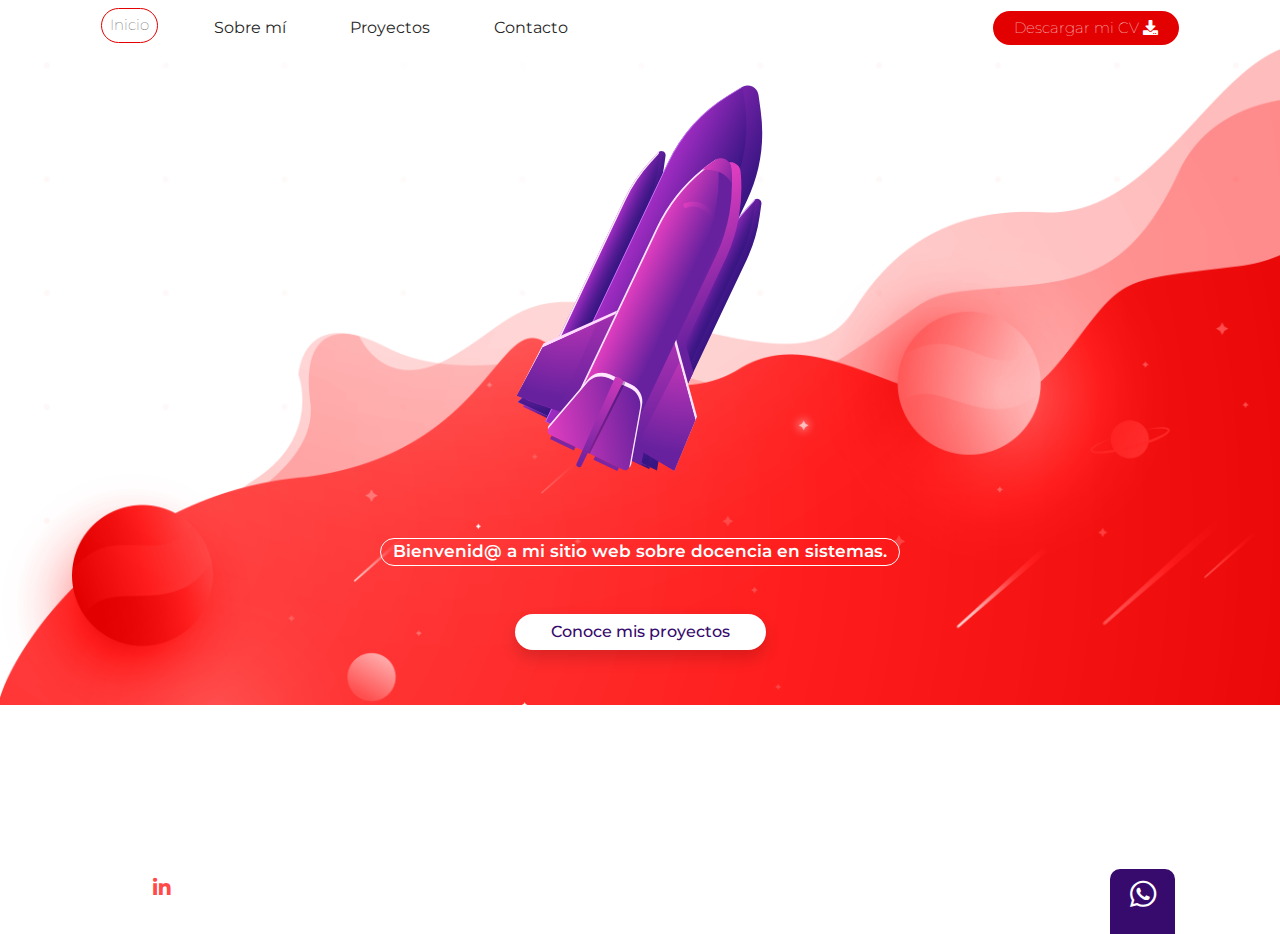
<file: index.html>
<!DOCTYPE html>
<html lang="es">

<head>
    <meta charset="UTF-8">
    <meta name="viewport" content="width=device-width, initial-scale=1.0">
    <title>Inicio</title>
    <link rel="stylesheet" href="css/bootstrap.min.css">

    <link href="https://fonts.googleapis.com/css?family=Montserrat:100,200,300,400,500,600,700,800,900&display=swap"
    rel="stylesheet">

    <link rel="stylesheet" href="css/fontawesome/css/all.min.css">
    <link rel="stylesheet" href="css/fontawesome/css/fontawesome.min.css">
    <link rel="stylesheet" href="css/estilos.css">
    <script src="js/jquery-3.5.1.min.js"></script>
    <script src="js/bootstrap.bundle.min.js"></script>


</head>

<body id="Inicio">
    <header>

        <div class="container">
            <nav class="navbar navbar-expand-md  ">

                <button class="navbar-toggler" type="button" data-toggle="collapse" data-target="#navbarsExampleDefault"
                    aria-controls="navbarsExampleDefault" aria-expanded="false" aria-label="Toggle navigation">
                    <span class="navbar-toggler-icon"></span>
                </button>

                <div class="collapse navbar-collapse" id="navbarsExampleDefault">
                    <ul class="navbar-nav mr-auto">
                        <li class="nav-item pr-5">
                            <a class="nav-link active  " href="index.html">Inicio</a>
                        </li>
                        <li class="nav-item pr-5">
                            <a class="nav-link  " href="sobre-mi.html">Sobre mí</a>
                        </li>
                        <li class="nav-item pr-5">
                            <a class="nav-link  " href="proyectos.html">Proyectos</a>
                        </li>
                        <li class="nav-item ">
                            <a class="nav-link " href="contacto.html">Contacto</a>
                        </li>
                    </ul>
                    <div class="form-inline my-2 my-lg-0">
                        <a href="" class="btn btn-rojo">Descargar mi CV <i class="fas fa-download"></i></a>
                    </div>
                </div>
            </nav>
        </div>
    </header>
    <main>
        <div class="container">
            <div class="row">
                <div class="col-12 mt-4 text-center div-cohete">
                    <a href="proyectos.html"><img src="images/cohete.svg" class="cohete"></a>
                </div>
            </div>
            <div class="row">
                <div class="col-6 mt-sm-5 text-center offset-sm-3 mb-3">
                    <div class="input-home">
                        <p class="pa">Bienvenid@ a mi sitio web sobre docencia en sistemas.</p>
                    </div>
                </div>
            </div>
            <div class="row">
                <div class="col-12 text-center">
                    <a href="proyectos.html" class="btn shadow">Conoce mis proyectos</a>
                </div>
            </div>

        </div>
    </main>

  
    <footer>
        <div class="container">
            <div class="row mt-5">
                <div class="col-sm-3 col-12 text-sm-left text-center pb-sm-0 pb-3">
                    <a href="https://github.com" target="_blank" title="Github"><i class="fab fa-github"></i></a>
                    <a href="www.linkedin.com/in/crisler-paucar-barrenechea" target="_blank" title="linkedin"><i
                            class="fab fa-linkedin-in"></i></a>
                </div>
                <div class="col-sm-3 col-12 text-sm-left text-center pb-sm-0 pb-3">
                    Sponsor <a href="https://depcsuite.com" target="_blank" title="DEPCSUITE">DePC Suite</a>
                </div>
                <div class="col-sm-3 col-12 text-sm-left text-center pb-sm-0 pb-3">
                    <a href="crisi2020barrenechea@gmail.com">crisi2020barrenechea@gmail.com</a>
                </div>
                <div class="col-sm-3 col-12 text-right">
                    <a href="https://wa.me/541168259259?text=Hola%20necesito%20información" title="Whatsapp"><i
                            class="fab fa-whatsapp"></i></a>
                </div>


            </div>

        </div>



    </footer>


</body>

</html>
</file>
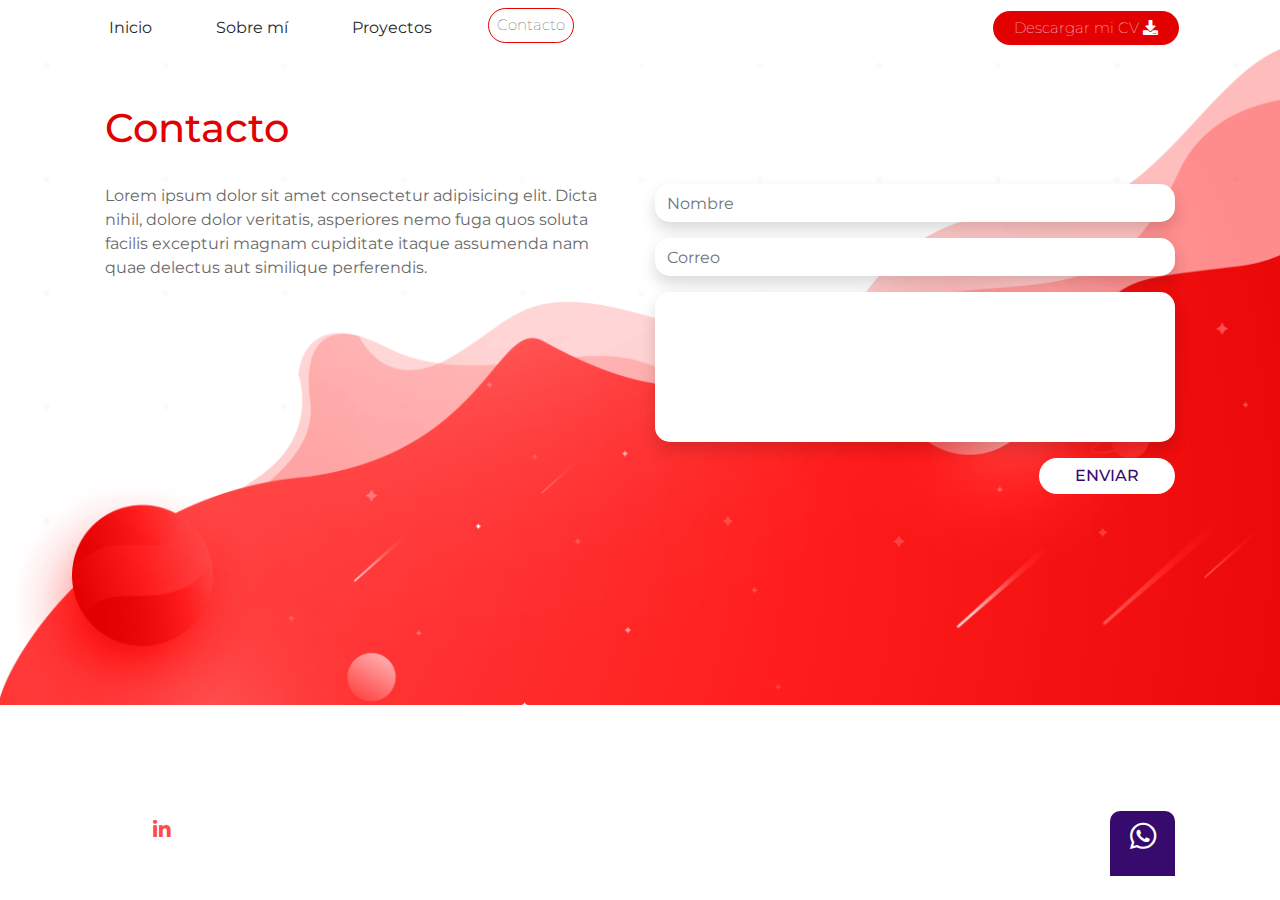
<file: contacto.html>
<!DOCTYPE html>
<html lang="es">

<head>
    <meta charset="UTF-8">
    <meta name="viewport" content="width=device-width, initial-scale=1.0">
    <title>Contacto</title>
    <link rel="stylesheet" href="css/bootstrap.min.css">

    <link href="https://fonts.googleapis.com/css?family=Montserrat:100,200,300,400,500,600,700,800,900&display=swap"
    rel="stylesheet">

    <link rel="stylesheet" href="css/fontawesome/css/all.min.css">
    <link rel="stylesheet" href="css/fontawesome/css/fontawesome.min.css">
    <link rel="stylesheet" href="css/estilos.css">
    <script src="js/jquery-3.5.1.min.js"></script>
    <script src="js/bootstrap.bundle.min.js"></script>


</head>

<body id="contacto">
    <header>

        <div class="container">
            <nav class="navbar navbar-expand-md  ">

                <button class="navbar-toggler" type="button" data-toggle="collapse" data-target="#navbarsExampleDefault"
                    aria-controls="navbarsExampleDefault" aria-expanded="false" aria-label="Toggle navigation">
                    <span class="navbar-toggler-icon"></span>
                </button>

                <div class="collapse navbar-collapse" id="navbarsExampleDefault">
                    <ul class="navbar-nav mr-auto">
                        <li class="nav-item pr-5">
                            <a class="nav-link " href="index.html">Inicio</a>
                        </li>
                        <li class="nav-item pr-5">
                            <a class="nav-link  " href="sobre-mi.html">Sobre mí</a>
                        </li>
                        <li class="nav-item pr-5">
                            <a class="nav-link  " href="proyectos.html">Proyectos</a>
                        </li>
                        <li class="nav-item">
                            <a class="nav-link  active" href="contacto.html">Contacto</a>
                        </li>
                    </ul>
                    <div class="form-inline my-2 my-lg-0">
                        <a href="" class="btn btn-rojo">Descargar mi CV <i class="fas fa-download"></i></a>
                    </div>
                </div>
            </nav>
        </div>
    </header>

    <main>
        <div class="container">
            <div class="row">
                <div class="col-12 mt-sm-5">
                    <h1>Contacto</h1>
                </div>
            </div>
            <div class="row">
                <div class="col-sm-6 col-12 mt-4">
                    <p>Lorem ipsum dolor sit amet consectetur adipisicing elit. Dicta nihil, dolore dolor veritatis,
                        asperiores nemo fuga quos soluta facilis excepturi magnam cupiditate itaque assumenda nam quae
                        delectus aut similique perferendis.</p>
                </div>
                <div class="col-sm-6 col-12 mt-4">
                    <form action="" method="POST">
                        <div class="mb-3">
                            <input type="text" id="txtNombre" name="txtNombre" class="form-control shadow"
                                placeholder="Nombre">
                        </div>
                        <div class="mb-3">
                            <input type="email" id="txtCorreo" name="txtCorreo" class="form-control shadow"
                                placeholder="Correo">
                        </div>
                        <div class="mb-3">
                            <textarea name="txtMensaje" id="txtMensaje" class="form-control shadow"></textarea>
                        </div>
                        <div class="text-right">
                            <button type="submit" class="btn">ENVIAR</button>
                        </div>
                    </form>
                </div>
            </div>
        </div>
    </main>
    <footer>
        <div class="container">
            <div class="row mt-2">
                <div class="col-3 ">
                    <a href="https://github.com" target="_blank" title="Github"><i class="fab fa-github"></i></a>
                    <a href="www.linkedin.com/in/crisler-paucar-barrenechea" target="_blank" title="linkedin"><i
                            class="fab fa-linkedin-in"></i></a>
                </div>
                <div class="col-3">
                    Sponsor <a href="https://depcsuite.com" target="_blank" title="DEPCSUITE">DePC Suite</a>
                </div>
                <div class="col-3">
                    <a href="crisi2020barrenechea@gmail.com">crisi2020barrenechea@gmail.com</a>
                </div>
                <div class="col-3 text-right">
                    <a href="https://wa.me/541168259259?text=Hola%20necesito%20información" title="Whatsapp"><i
                            class="fab fa-whatsapp"></i></a>
                </div>
            </div>
        </div>
    </footer>
</body>

</html>
</file>
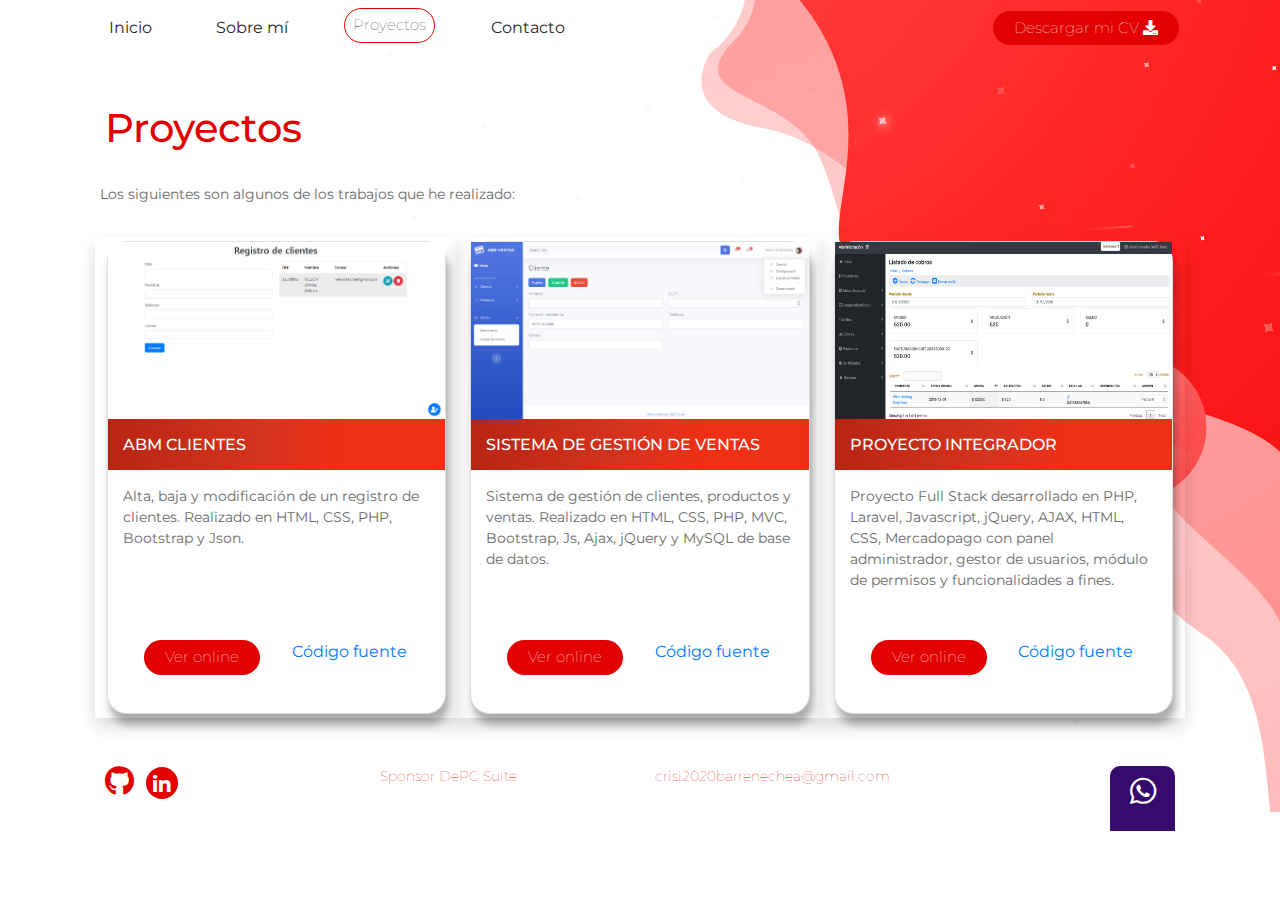
<file: proyectos.html>
<!DOCTYPE html>
<html lang="es">

<head>
    <meta charset="UTF-8">
    <meta name="viewport" content="width=device-width, initial-scale=1.0">
    <title>proyectos</title>
    <link rel="stylesheet" href="css/bootstrap.min.css">
    <link href="https://fonts.googleapis.com/css?family=Montserrat:100,200,300,400,500,600,700,800,900&display=swap"
    rel="stylesheet">

    <link rel="stylesheet" href="css/fontawesome/css/all.min.css">
    <link rel="stylesheet" href="css/fontawesome/css/fontawesome.min.css">
    <link rel="stylesheet" href="css/estilos.css">
    <script src="js/jquery-3.5.1.min.js"></script>
    <script src="js/bootstrap.bundle.min.js"></script>


</head>

<body id="proyectos">
    <header>

        <div class="container">
            <nav class="navbar navbar-expand-md  ">

                <button class="navbar-toggler" type="button" data-toggle="collapse" data-target="#navbarsExampleDefault"
                    aria-controls="navbarsExampleDefault" aria-expanded="false" aria-label="Toggle navigation">
                    <span class="navbar-toggler-icon"></span>
                </button>

                <div class="collapse navbar-collapse" id="navbarsExampleDefault">
                    <ul class="navbar-nav mr-auto">
                        <li class="nav-item pr-5">
                            <a class="nav-link " href="index.html">Inicio</a>
                        </li>
                        <li class="nav-item pr-5">
                            <a class="nav-link  " href="sobre-mi.html">Sobre mí</a>
                        </li>
                        <li class="nav-item pr-5">
                            <a class="nav-link active " href="proyectos.html">Proyectos</a>
                        </li>
                        <li class="nav-item ">
                            <a class="nav-link " href="contacto.html">Contacto</a>
                        </li>
                    </ul>
                    <div class="form-inline my-2 my-lg-0">
                        <a href="" class="btn btn-rojo">Descargar mi CV <i class="fas fa-download"></i></a>
                    </div>
                </div>
            </nav>
        </div>
    </header>

    <main>
        <div class="container">
            <div class="row">
                <div class="col-12 mt-sm-5">
                    <h1>Proyectos</h1>
                </div>
            </div>
           
                <div class="col-sm-6 col-12 mt-4">
                    <p>Los siguientes son algunos de los trabajos que he realizado:</p>
                </div>
           
            <div class="row">
                <div class="row images">
                    <div class="col-sm-4 col-12 boxes shadow px-2">
                        <div class="row card m-1">
                            <img src="images/abmclientes.png" alt="ABM Clientes" title="ABM Clientes" class="img-fluid">
                            <div class="col-12 color-gradiente py-3">
                                <h2>ABM CLIENTES</h2>
                            </div>
                            <div class="col-12 py-3">
                                <p>Alta, baja y modificación de un registro de clientes. Realizado en HTML, CSS, PHP,
                                    Bootstrap y Json.</p>
                            </div>
                            <div class="row p-3 pb-0">
                                <div class="col-6">
                                    <a href="" class="btn btn-rojo" target="_blank">Ver online</a>
                                </div>
                                <div class="col-6">
                                    <a href="https://github.com/depcsuite/abmclientes" class="link-rojo"
                                        target="_blank">Código fuente</a>
                                </div>
                            </div>
                        </div>
                    </div>
                    <div class="col-sm-4 col-12 boxes shadow px-2">
                        <div class="row card m-1">
                            <img src="images/abmventas.png" alt="ABM Clientes" title="ABM Clientes" class="img-fluid">
                            <div class="col-12 color-gradiente py-3">
                                <h2>SISTEMA DE GESTIÓN DE VENTAS</h2>
                            </div>
                            <div class="col-12 py-3">
                                <p>Sistema de gestión de clientes, productos y ventas. Realizado en HTML, CSS, PHP, MVC,
                                    Bootstrap, Js, Ajax, jQuery y MySQL de base de datos.</p>
                            </div>
                            <div class="row p-3 pb-0">
                                <div class="col-6">
                                    <a href="" class="btn btn-rojo" target="_blank">Ver online</a>
                                </div>
                                <div class="col-6">
                                    <a href="https://github.com/depcsuite/abmclientes" class="link-rojo"
                                        target="_blank">Código fuente</a>
                                </div>
                            </div>
                        </div>
                    </div>
                    <div class="col-sm-4 col-12 boxes shadow px-2">
                        <div class="row card m-1">
                            <img src="images/sistema-admin.png" alt="ABM Clientes" title="ABM Clientes"
                                class="img-fluid">
                            <div class="col-12 color-gradiente py-3">
                                <h2>PROYECTO INTEGRADOR</h2>
                            </div>
                            <div class="col-12 py-3">
                                <p>Proyecto Full Stack desarrollado en PHP, Laravel, Javascript, jQuery, AJAX, HTML,
                                    CSS,
                                    Mercadopago con panel administrador, gestor de usuarios, módulo de permisos y
                                    funcionalidades a fines.</p>
                            </div>
                            <div class="row p-3 pb-0">
                                <div class="col-6">
                                    <a href="" class="btn btn-rojo" target="_blank">Ver online</a>
                                </div>
                                <div class="col-6">
                                    <a href="" class="link-rojo" target="_blank">Código fuente</a>
                                </div>
                            </div>
                        </div>
                    </div>

                </div>
            </div>
        </div>
    </main>
    <footer>
        <div class="container">
            <div class="row mt-5">
                <div class="col-3 ">
                    <a href="https://github.com" target="_blank" title="Github"><i class="fab fa-github"></i></a>
                    <a href="www.linkedin.com/in/crisler-paucar-barrenechea" target="_blank" title="linkedin"><i
                            class="fab fa-linkedin-in"></i></a>
                </div>
                <div class="col-3">
                    Sponsor <a href="https://depcsuite.com" target="_blank" title="DEPCSUITE">DePC Suite</a>
                </div>
                <div class="col-3">
                    <a href="crisi2020barrenechea@gmail.com">crisi2020barrenechea@gmail.com</a>
                </div>
                <div class="col-3 text-right">
                    <a href="https://wa.me/541168259259?text=Hola%20necesito%20información" title="Whatsapp"><i
                            class="fab fa-whatsapp"></i></a>
                </div>
            </div>
        </div>
    </footer>

</body>

</html>
</file>
<file: css/estilos.css>
body{
    font-family:'Montserrat' , sans-serif;
}
#contacto{
    background-image: url(../images/fondo-contacto.png);
    background-repeat: no-repeat;
    background-size: 100%;
}
h1{
    color:#E20000;

}
p{
  
    color:#6A6A6A;
    
}
.btn{
    color :#370A6D;

}
#contacto main{
    height: 83vh;
  
}
input, textarea{
    border-radius: 15px !important;
    border: 0px !important;
}
textarea{
    height: 150px !important;
    resize: none;
}
nav .nav-link{
    color: #282828;
}
nav .active{
    border: 1px solid #E20000;
    font-size: 15px;
    border-radius: 20px;
    padding: 5px 20px;
    font-weight: 100;
}
footer, footer a{
    color: white;
    font-weight: 100;
    font-size: 14px;
}
footer .fa-whatsapp{
    color: white;
    background-color: #370A6D;
    font-size: 30px;
    padding: 10px 19px;
    border-radius: 10px 10px 0 0;
    height: 65px;
    width: 65px;
}
footer .fa-github{
    font-size: 30px;
    color: white;
}
footer .fa-linkedin-in{
    color: #ff4a49;
    background-color: white;
    font-size: 20px;
    border: 0px;
    height: 32px;
    width: 32px;
    text-align: center;
    padding: 8px 0 0 0;
    border-radius: 80px;
    margin: 0 8px;
}
footer .fa-facebook{
    color: #ff4a49;
    background-color: white;
    font-size: 20px;
    border: 0px;
    height: 32px;
    width: 32px;
    text-align: center;
    padding: 8px 0 0 0;
    border-radius: 80px;
    margin: 0 8px;

}
.btn{
    background-color: #FFFFFF;
    color: #370A6D;
    font-weight: 500;
    font-size: 16px;
    border-radius: 20px;
    padding: 5px 35px;
}
.btn:hover{
    color: #FFFFFF;
    background-color: #370A6D;
}
.btn-rojo{
    background-color: #E20000;
    color: white;
    font-size: 15px;
    border-radius: 20px;
    padding: 5px 20px;
    font-weight: 100;
}
/*proyectos*/
#proyectos{
    background-image: url(../images/proyectosfondo.png);
    background-repeat: no-repeat;
    background-size: 100%;
}
#proyectos h2{
    font-size: 16px;
    text-transform: uppercase;
    color: white;
    padding: 0px;
    margin: 0px;
}
#proyectos footer, #proyectos footer a{
    color: #E20000;
}
#proyectos footer .fa-github{
    font-size: 30px;
    color: #E20000;
}
#proyectos footer .fa-linkedin-in{
    color: white;
    background-color: #E20000;
}
p {
   
    margin-bottom: 2rem;
}

#proyectos p {
    font-size: 14px;
}
#proyectos img{
    height: 177px;
    
}
#proyectos .card p{
    height: 90px
}
.color-gradiente{
    background: rgba(184,37,20,1);
    background: -moz-linear-gradient(left, rgba(184,37,20,1) 0%, rgba(214,52,30,1) 47%, rgba(240,47,23,1) 70%, rgba(240,47,23,1) 100%);
    background: -webkit-gradient(left top, right top, color-stop(0%, rgba(184,37,20,1)), color-stop(47%, rgba(214,52,30,1)), color-stop(70%, rgba(240,47,23,1)), color-stop(100%, rgba(240,47,23,1)));
    background: -webkit-linear-gradient(left, rgba(184,37,20,1) 0%, rgba(214,52,30,1) 47%, rgba(240,47,23,1) 70%, rgba(240,47,23,1) 100%);
    background: -o-linear-gradient(left, rgba(184,37,20,1) 0%, rgba(214,52,30,1) 47%, rgba(240,47,23,1) 70%, rgba(240,47,23,1) 100%);
    background: -ms-linear-gradient(left, rgba(184,37,20,1) 0%, rgba(214,52,30,1) 47%, rgba(240,47,23,1) 70%, rgba(240,47,23,1) 100%);
    background: linear-gradient(to right, rgba(184,37,20,1) 0%, rgba(214,52,30,1) 47%, rgba(240,47,23,1) 70%, rgba(240,47,23,1) 100%);
    filter: progid:DXImageTransform.Microsoft.gradient( startColorstr='#b82514', endColorstr='#f02f17', GradientType=1 );
}
.row {
    margin-right: 5px;
    margin-left: 5px;
   
}
.row.card.m-1{ 
    border-radius:20px;
    box-shadow: 3px 10px 8px rgba(54, 51, 51, 0.418);
  
}
/*index.html*/
#Inicio{
    background-image: url(../images/fondo-contacto.png);
    background-repeat: no-repeat;
    background-size: 100%;

}
img {
    vertical-align: middle;
    border-style: none;
    height: 400px;
}
#Inicio .div-cohete{
    height: 410px;
}
#Inicio .cohete:hover{
    height: 450px;
}
#Inicio main {
    height: 85vh;
}
#Inicio .input-home p{
    color:white;
    font-size: 17px;
    border: 1px solid white;
    border-radius: 50px;
    font-weight: 600;
}
/*sobre-mi*/
#sobre-mi{
    background-image: url(../images/proyectosfondo.png);
    background-repeat: no-repeat;
    background-size: 100%;
}
.img-circle {
    margin: 1em auto;
    display: block;
    background-color: #fff;
    padding: 10px;
    border-radius: 50%;
}
img {
    vertical-align: middle;
    border-style: none;
}
.img-fluid {
    max-width: 100%;
    height: auto;
}
#sobre-mi .card{
    height: 182px;
}
h3{
    font-size: 14px; 
    color:#282828;
    font-weight: 300;
}
#idiomas .card{
    background-color: #370A6D;
    height: 170px;
    border-radius: 15px;
    padding: 40px 0;
}
#idiomas{
    background-color: #eee;
}
#idiomas .fas{
    font-size: 80px;
    color: white;
}
</file>
